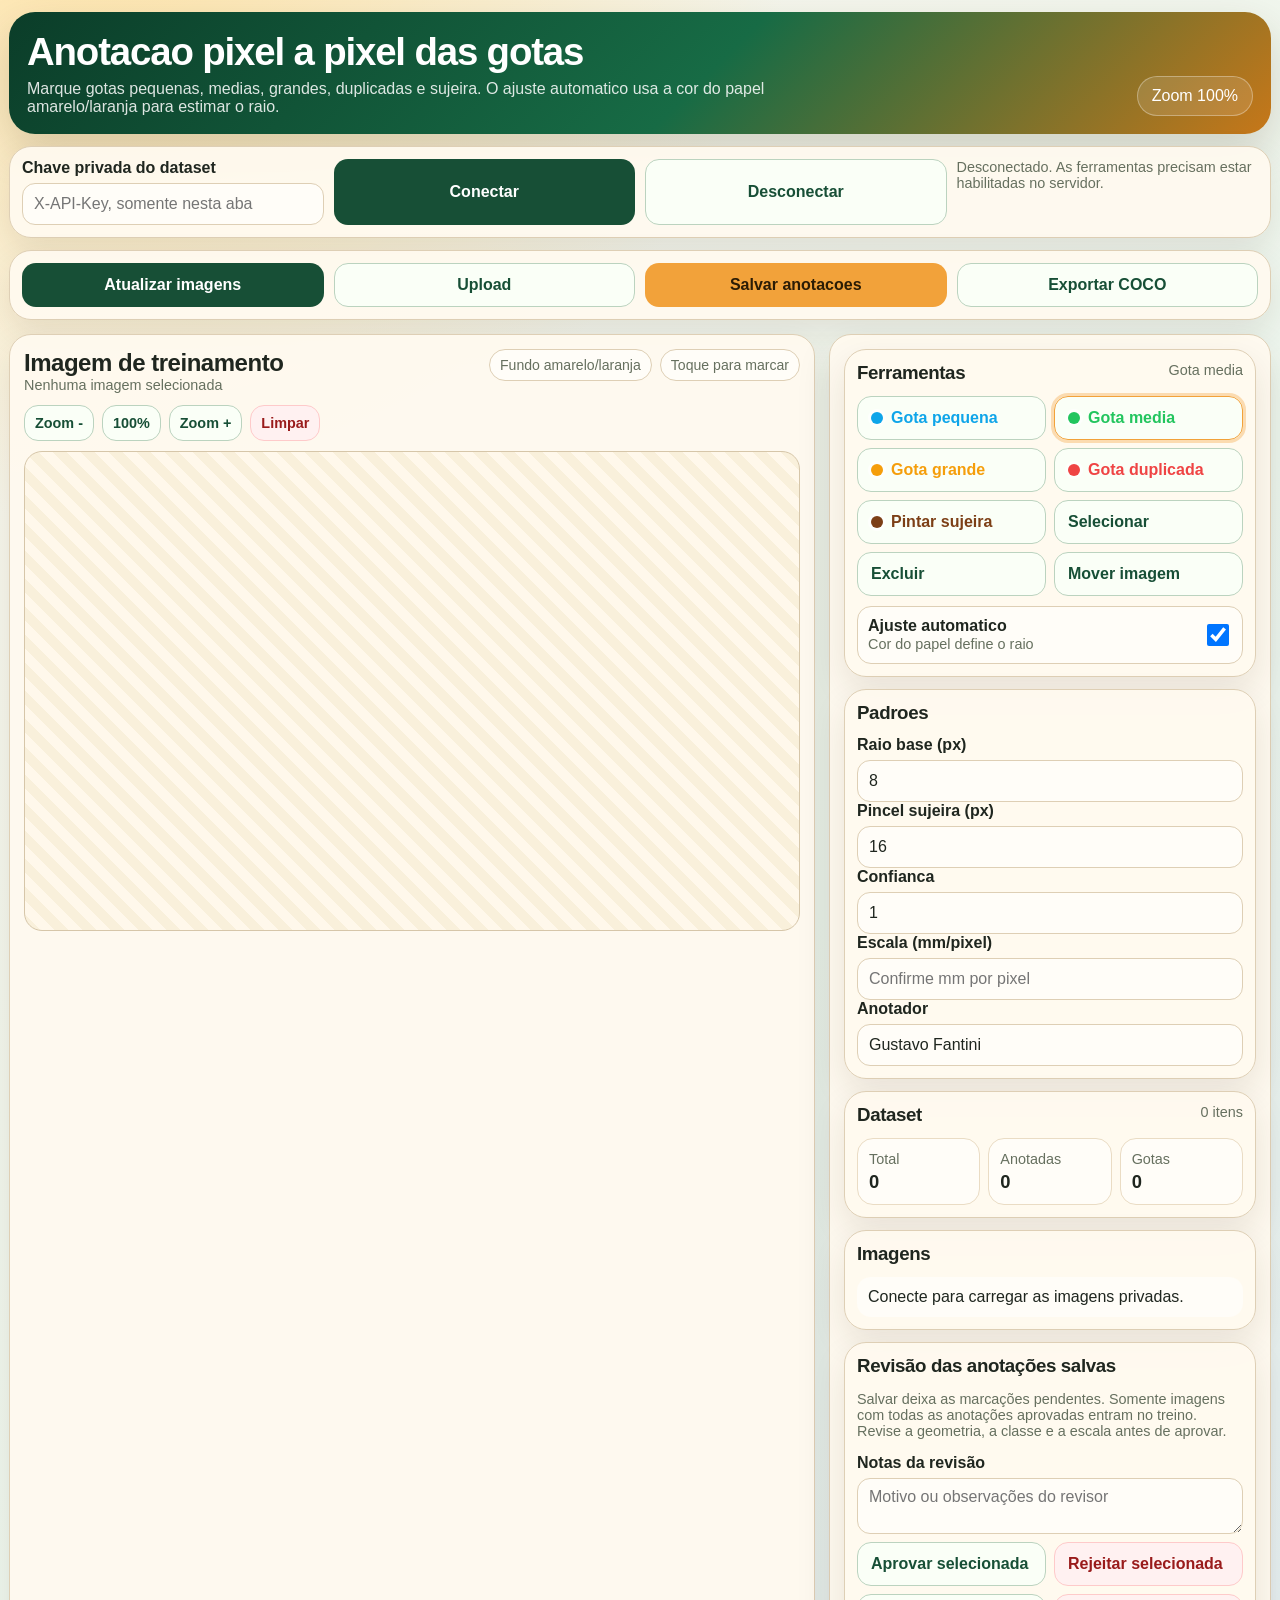
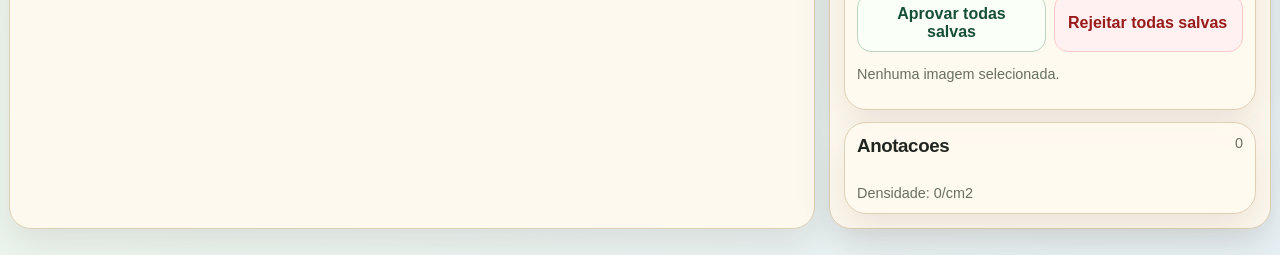
<file: app/static/annotation.html>
﻿<!DOCTYPE html>
<html lang="pt-BR">
<head>
  <meta charset="UTF-8">
  <meta name="viewport" content="width=device-width, initial-scale=1, viewport-fit=cover">
  <meta name="theme-color" content="#174f36">
  <title>Anotacoes de gotas | SIOPA</title>
  <style>
    :root{--bg:#f5efe2;--ink:#1f261f;--muted:#66705f;--card:#fffaf0;--line:#decfb5;--leaf:#174f36;--sun:#f2a23a;--small:#0ea5e9;--medium:#22c55e;--large:#f59e0b;--double:#ef4444;--dirt:#7c3f16}
    *{box-sizing:border-box} body{margin:0;color:var(--ink);font-family:"Bahnschrift","Trebuchet MS",sans-serif;background:radial-gradient(circle at 8% -10%,#ffe2a0 0,transparent 30%),linear-gradient(135deg,#fbf6eb 0,#edf6ee 55%,#e7f0f4 100%)}
    button,input,select,textarea{font:inherit}.shell{width:min(1420px,calc(100% - 18px));margin:auto;padding:12px 0 26px}
    .hero{display:grid;gap:12px;grid-template-columns:minmax(0,1fr) auto;align-items:end;padding:18px;color:#fff;border-radius:26px;background:linear-gradient(135deg,#0b3d29,#176b45 55%,#c77719);box-shadow:0 18px 44px rgba(61,43,12,.18)}
    .hero h1{margin:0;font-size:clamp(1.5rem,3vw,2.5rem);letter-spacing:-.03em}.hero p{margin:6px 0 0;color:rgba(255,255,255,.86);max-width:800px}.badge{padding:10px 14px;border:1px solid rgba(255,255,255,.32);border-radius:999px;background:rgba(255,255,255,.12);white-space:nowrap}
    .toolbar,.viewer,.panel,.card,.modal-card{background:rgba(255,250,240,.94);border:1px solid var(--line);border-radius:22px;box-shadow:0 14px 34px rgba(57,43,16,.10)}
    .toolbar{margin-top:12px;padding:12px;display:grid;gap:10px;grid-template-columns:repeat(4,minmax(130px,1fr))}.workspace{display:grid;grid-template-columns:minmax(0,1.55fr) minmax(340px,.85fr);gap:14px;margin-top:14px}.viewer,.panel{padding:14px}.panel{display:grid;gap:12px;align-content:start}
    .head{display:flex;justify-content:space-between;gap:10px;align-items:flex-start;flex-wrap:wrap;margin-bottom:12px}h2,h3{margin:0;letter-spacing:-.02em}.hint{color:var(--muted);font-size:.9rem}
    .btn{min-height:44px;border:1px solid transparent;border-radius:14px;padding:10px 13px;cursor:pointer;font-weight:800;display:inline-flex;align-items:center;justify-content:center;gap:8px}.primary{background:var(--leaf);color:#fff}.accent{background:var(--sun);color:#2b1c05}.ghost{color:var(--leaf);border-color:#bbd3bf;background:#fafff7}.danger{color:#991b1b;border-color:#fecaca;background:#fff1f1}.btn.active{outline:3px solid rgba(242,162,58,.35);border-color:var(--sun)}.small{min-height:36px;padding:8px 10px;font-size:.9rem}
    .field{display:grid;gap:6px}.field label{font-weight:800}.field input,.field textarea{width:100%;min-height:42px;border:1px solid var(--line);border-radius:13px;padding:9px 11px;background:#fffdf8;color:var(--ink)}textarea{min-height:82px;resize:vertical}
    .canvas-shell{position:relative;overflow:auto;border:1px solid #d6c6a9;border-radius:18px;min-height:480px;max-height:72vh;background:linear-gradient(45deg,#f9f0db 25%,#fff8eb 25%,#fff8eb 50%,#f9f0db 50%,#f9f0db 75%,#fff8eb 75%);background-size:28px 28px}canvas{display:block;max-width:none;touch-action:none}
    .tool-grid{display:grid;grid-template-columns:repeat(2,minmax(0,1fr));gap:8px}.tool-grid .btn{justify-content:flex-start}.dot{width:12px;height:12px;border-radius:999px;background:currentColor;box-shadow:0 0 0 3px rgba(255,255,255,.7)}
    .chips{display:flex;gap:8px;flex-wrap:wrap}.chip{border:1px solid var(--line);border-radius:999px;padding:7px 10px;background:#fffdf8;color:var(--muted);font-size:.88rem}.stats{display:grid;grid-template-columns:repeat(3,minmax(0,1fr));gap:8px}.stat{padding:11px;border-radius:16px;border:1px solid #eadcc4;background:#fffdf8}.stat strong{display:block;margin-top:3px;font-size:1.15rem}
    .list{display:grid;gap:8px;max-height:280px;overflow:auto}.row{padding:10px;border:1px solid transparent;border-radius:14px;background:#fffdf8;cursor:pointer}.row.active{border-color:#e2a435;background:#fff3d8}
    .msg{display:none;margin:0 0 12px;padding:12px;border-radius:14px;border:1px solid}.msg.success{display:block;color:#14532d;background:#f0fdf4;border-color:#bbf7d0}.msg.error{display:block;color:#991b1b;background:#fff1f1;border-color:#fecaca}.toggle{display:flex;align-items:center;justify-content:space-between;gap:10px;padding:10px;border:1px solid var(--line);border-radius:14px;background:#fffdf8}.toggle input{width:22px;height:22px}
    .modal{position:fixed;inset:0;display:none;align-items:center;justify-content:center;padding:14px;background:rgba(24,30,24,.46);z-index:20}.modal.open{display:flex}.modal-card{width:min(560px,100%);padding:16px}
    @media(max-width:1040px){.workspace{grid-template-columns:1fr}.canvas-shell{max-height:none}}@media(max-width:700px){.shell{width:min(100% - 10px,100%)}.hero{grid-template-columns:1fr;border-radius:18px}.toolbar{grid-template-columns:1fr 1fr}.stats{grid-template-columns:1fr 1fr}.tool-grid{grid-template-columns:1fr}.viewer,.panel,.toolbar{border-radius:18px}}
  </style>
</head>
<body>
  <main class="shell">
    <section class="hero">
      <div><h1>Anotacao pixel a pixel das gotas</h1><p>Marque gotas pequenas, medias, grandes, duplicadas e sujeira. O ajuste automatico usa a cor do papel amarelo/laranja para estimar o raio.</p></div>
      <span class="badge" id="zoomLabel">Zoom 100%</span>
    </section>
    <section class="toolbar" aria-label="Acesso privado ao dataset">
      <div class="field"><label for="adminApiKey">Chave privada do dataset</label><input id="adminApiKey" type="password" autocomplete="off" placeholder="X-API-Key, somente nesta aba"></div>
      <button class="btn primary" id="connectBtn" type="button">Conectar</button>
      <button class="btn ghost" id="disconnectBtn" type="button" disabled>Desconectar</button>
      <div class="hint" id="connectionStatus" role="status" aria-live="polite">Desconectado. As ferramentas precisam estar habilitadas no servidor.</div>
    </section>
    <section class="toolbar">
      <button class="btn primary" id="reloadImagesBtn" type="button">Atualizar imagens</button>
      <button class="btn ghost" id="openUploadBtn" type="button">Upload</button>
      <button class="btn accent" id="saveBtn" type="button">Salvar anotacoes</button>
      <button class="btn ghost" id="exportBtn" type="button">Exportar COCO</button>
    </section>
    <div class="workspace">
      <section class="viewer">
        <div class="head"><div><h2>Imagem de treinamento</h2><div class="hint" id="imageInfo">Nenhuma imagem selecionada</div></div><div class="chips"><span class="chip">Fundo amarelo/laranja</span><span class="chip" id="pointHint">Toque para marcar</span></div></div>
        <div id="messageBox" class="msg"></div>
        <div class="chips" style="margin-bottom:10px"><button class="btn small ghost" id="zoomOutBtn" type="button">Zoom -</button><button class="btn small ghost" id="zoomResetBtn" type="button">100%</button><button class="btn small ghost" id="zoomInBtn" type="button">Zoom +</button><button class="btn small danger" id="clearBtn" type="button">Limpar</button></div>
        <div class="canvas-shell" id="canvasWrap"><canvas id="annotationCanvas"></canvas></div>
        <canvas id="sourceCanvas" style="display:none"></canvas>
      </section>
      <aside class="panel">
        <section class="card" style="padding:12px">
          <div class="head"><h3>Ferramentas</h3><span class="hint" id="activeToolLabel">Gota media</span></div>
          <div class="tool-grid" id="toolGrid">
            <button class="btn ghost" data-tool="droplet_small" type="button" style="color:var(--small)"><span class="dot"></span>Gota pequena</button>
            <button class="btn ghost active" data-tool="droplet_medium" type="button" style="color:var(--medium)"><span class="dot"></span>Gota media</button>
            <button class="btn ghost" data-tool="droplet_large" type="button" style="color:var(--large)"><span class="dot"></span>Gota grande</button>
            <button class="btn ghost" data-tool="droplet_duplicate" type="button" style="color:var(--double)"><span class="dot"></span>Gota duplicada</button>
            <button class="btn ghost" data-tool="dirt" type="button" style="color:var(--dirt)"><span class="dot"></span>Pintar sujeira</button>
            <button class="btn ghost" data-tool="select" type="button">Selecionar</button>
            <button class="btn ghost" data-tool="delete" type="button">Excluir</button>
            <button class="btn ghost" data-tool="pan" type="button">Mover imagem</button>
          </div>
          <div class="toggle" style="margin-top:10px"><span><strong>Ajuste automatico</strong><br><span class="hint">Cor do papel define o raio</span></span><input id="autoAdjust" type="checkbox" checked></div>
        </section>
        <section class="card" style="padding:12px">
          <div class="head"><h3>Padroes</h3></div>
          <div class="field"><label for="presetRadius">Raio base (px)</label><input id="presetRadius" type="number" min="1" max="80" value="8"></div>
          <div class="field"><label for="brushRadius">Pincel sujeira (px)</label><input id="brushRadius" type="number" min="3" max="90" value="16"></div>
          <div class="field"><label for="confidenceValue">Confianca</label><input id="confidenceValue" type="number" min="0" max="1" step="0.05" value="1"></div>
          <div class="field"><label for="pixelScale">Escala (mm/pixel)</label><input id="pixelScale" type="number" min="0.000001" step="any" placeholder="Confirme mm por pixel"></div>
          <div class="field"><label for="annotatorName">Anotador</label><input id="annotatorName" type="text" value="Gustavo Fantini"></div>
        </section>
        <section class="card" style="padding:12px">
          <div class="head"><h3>Dataset</h3><span class="hint" id="selectedImageCount">0 itens</span></div>
          <div class="stats"><div class="stat"><span class="hint">Total</span><strong id="totalImages">0</strong></div><div class="stat"><span class="hint">Anotadas</span><strong id="annotatedImages">0</strong></div><div class="stat"><span class="hint">Gotas</span><strong id="dropletCount">0</strong></div></div>
        </section>
        <section class="card" style="padding:12px"><div class="head"><h3>Imagens</h3></div><div class="list" id="imageList"></div></section>
        <section class="card" style="padding:12px">
          <h3>Revisão das anotações salvas</h3>
          <p class="hint">Salvar deixa as marcações pendentes. Somente imagens com todas as anotações aprovadas entram no treino. Revise a geometria, a classe e a escala antes de aprovar.</p>
          <div class="field"><label for="reviewNotes">Notas da revisão</label><textarea id="reviewNotes" placeholder="Motivo ou observações do revisor"></textarea></div>
          <div class="tool-grid" style="margin-top:8px">
            <button class="btn ghost" id="approveSelectedBtn" type="button">Aprovar selecionada</button>
            <button class="btn danger" id="rejectSelectedBtn" type="button">Rejeitar selecionada</button>
            <button class="btn ghost" id="approveAllBtn" type="button">Aprovar todas salvas</button>
            <button class="btn danger" id="rejectAllBtn" type="button">Rejeitar todas salvas</button>
          </div><p class="hint" id="reviewStatus">Nenhuma imagem selecionada.</p>
        </section>
        <section class="card" style="padding:12px"><div class="head"><h3>Anotacoes</h3><span class="hint" id="annotationCount">0</span></div><div class="chips" id="typeSummary" style="margin-bottom:8px"></div><div class="list" id="annotationList"></div><div class="hint" id="densityText" style="margin-top:8px">Densidade: 0/cm2</div></section>
      </aside>
    </div>
  </main>
  <div class="modal" id="uploadModal"><div class="modal-card"><div class="head"><h3>Upload para treinamento</h3><button class="btn ghost" type="button" id="closeUploadBtn">Fechar</button></div><div class="field"><label for="uploadFile">Arquivo</label><input id="uploadFile" type="file" accept="image/*"></div><div class="field"><label for="originalFilename">Nome original</label><input id="originalFilename" type="text" placeholder="Nome do arquivo"></div><div class="field"><label for="uploadNotes">Notas</label><textarea id="uploadNotes" placeholder="Ex.: papel amarelo, bico, pressao, cultura"></textarea></div><div class="chips" style="margin-top:12px"><button class="btn primary" id="confirmUploadBtn" type="button">Enviar imagem</button></div></div></div>
  <script>
    const appBase=window.location.pathname.replace(/\/static\/.*$/,'').replace(/\/$/,'');
    const apiBase=`${appBase}/api/v1`,canvas=document.getElementById('annotationCanvas'),ctx=canvas.getContext('2d'),sourceCanvas=document.getElementById('sourceCanvas'),sourceCtx=sourceCanvas.getContext('2d',{willReadFrequently:true}),canvasWrap=document.getElementById('canvasWrap'),messageBox=document.getElementById('messageBox'),uploadModal=document.getElementById('uploadModal');
    const TOOLS={droplet_small:{label:'Gota pequena',type:'droplet',size:'small',radius:4,min:2,max:7,color:'#0ea5e9'},droplet_medium:{label:'Gota media',type:'droplet',size:'medium',radius:8,min:5,max:13,color:'#22c55e'},droplet_large:{label:'Gota grande',type:'droplet',size:'large',radius:16,min:10,max:32,color:'#f59e0b'},droplet_duplicate:{label:'Gota duplicada',type:'droplet_duplicate',size:null,radius:12,min:5,max:36,color:'#ef4444'},dirt:{label:'Sujeira',type:'dirt',size:null,radius:16,min:4,max:90,color:'#7c3f16'},select:{label:'Selecionar',color:'#256d85'},delete:{label:'Excluir',color:'#991b1b'},pan:{label:'Mover imagem',color:'#1f261f'}};
    const state={images:[],currentImage:null,image:null,annotations:[],selectedId:null,scale:1,tool:'droplet_medium',drawing:false,panStart:null,lastBrush:null,adminKey:'',connected:false,dirty:false,imageUrl:null,requestId:0,busy:false};
    const clamp=(v,min,max)=>Math.max(min,Math.min(max,v)); const median=values=>{const s=values.filter(Number.isFinite).sort((a,b)=>a-b);return s.length?s[Math.floor(s.length/2)]:0};
    function showMessage(text,type='success'){messageBox.textContent=text;messageBox.className=`msg ${type}`} function clearMessage(){messageBox.textContent='';messageBox.className='msg'}
    async function authFetch(url, options={}) {
      if (!state.adminKey) throw new Error('Conecte com a chave privada antes de acessar o dataset.');
      const headers = new Headers(options.headers || {});
      headers.set('X-API-Key', state.adminKey);
      return fetch(url, {...options, headers, cache:'no-store', credentials:'same-origin', redirect:'error'});
    }
    async function fetchJson(url, options={}) {
      const response = await authFetch(url, options);
      const text = await response.text();
      let data = {};
      try { data = text ? JSON.parse(text) : {}; } catch (_) { throw new Error(`Resposta inválida do servidor (${response.status}).`); }
      if (!response.ok) {
        const detail = data.detail || data.message || `Falha na requisição (${response.status}).`;
        throw new Error(typeof detail === 'string' ? detail : JSON.stringify(detail));
      }
      return data;
    }
    function updateAccess() {
      ['reloadImagesBtn','openUploadBtn','saveBtn','exportBtn','confirmUploadBtn','approveSelectedBtn','rejectSelectedBtn','approveAllBtn','rejectAllBtn'].forEach(id => {
        document.getElementById(id).disabled = !state.connected || state.busy;
      });
      document.getElementById('disconnectBtn').disabled = !state.connected || state.busy;
      document.querySelectorAll('#imageList button,#annotationList button').forEach(button=>button.disabled=state.busy);
    }
    async function connectDataset() {
      if(state.dirty && !confirm('Descartar alterações locais e reconectar?'))return;
      const button = document.getElementById('connectBtn');
      const key = document.getElementById('adminApiKey').value.trim();
      if (!key) { showMessage('Informe a chave privada do dataset.','error'); return; }
      state.adminKey = key;
      document.getElementById('adminApiKey').value = '';
      button.disabled = true; button.textContent = 'Conectando…';
      try {
        await loadImages(); state.connected = true; renderImageList(); updateAccess();
        document.getElementById('connectionStatus').textContent = 'Conectado. Chave mantida somente na memória desta aba.';
        showMessage('Acesso privado conectado. Selecione uma imagem para anotar ou revisar.');
      } catch (error) {
        disconnectDataset(); showMessage(error.message,'error');
      } finally { button.disabled = false; button.textContent = 'Conectar'; }
    }
    function disconnectDataset() {
      state.adminKey = ''; state.connected = false; state.images = []; state.annotations = [];
      state.currentImage = null; state.image = null; state.selectedId = null; state.dirty = false; state.requestId++;
      if (state.imageUrl) URL.revokeObjectURL(state.imageUrl);
      state.imageUrl = null;
      document.getElementById('adminApiKey').value = '';
      document.getElementById('pixelScale').value = '';
      document.getElementById('imageInfo').textContent = 'Nenhuma imagem selecionada';
      document.getElementById('connectionStatus').textContent = 'Desconectado. A chave foi descartada.';
      renderImageList(); renderAnnotationList(); renderCanvas(); updateAccess();
    }
    function setZoom(v){state.scale=clamp(v,.25,6);canvas.style.width=`${canvas.width*state.scale}px`;canvas.style.height=`${canvas.height*state.scale}px`;document.getElementById('zoomLabel').textContent=`Zoom ${Math.round(state.scale*100)}%`}
    function getCanvasPoint(e){const r=canvas.getBoundingClientRect();return{x:((e.clientX-r.left)/r.width)*canvas.width,y:((e.clientY-r.top)/r.height)*canvas.height}}
    function annotationAt(x,y){for(let i=state.annotations.length-1;i>=0;i--){const a=state.annotations[i];if(Math.hypot(a.x-x,a.y-y)<=Math.max(a.radius,8))return a}return null}
    function currentTool(){return TOOLS[state.tool]||TOOLS.droplet_medium} function selectTool(name){state.tool=name;document.querySelectorAll('[data-tool]').forEach(b=>b.classList.toggle('active',b.dataset.tool===name));document.getElementById('activeToolLabel').textContent=currentTool().label;if(TOOLS[name]?.radius)document.getElementById('presetRadius').value=TOOLS[name].radius}
    function className(a){if(a.annotation_type==='dirt')return'Sujeira';if(a.annotation_type==='droplet_duplicate')return'Duplicada';return`Gota ${{small:'Pequena',medium:'Media',large:'Grande'}[a.droplet_size_class]||'Media'}`}
    function colorFor(a){if(a.annotation_type==='dirt')return TOOLS.dirt.color;if(a.annotation_type==='droplet_duplicate')return TOOLS.droplet_duplicate.color;return TOOLS[`droplet_${a.droplet_size_class||'medium'}`]?.color||TOOLS.droplet_medium.color}
    function renderCanvas(){ctx.clearRect(0,0,canvas.width,canvas.height);if(!state.image)return;ctx.drawImage(state.image,0,0,canvas.width,canvas.height);state.annotations.forEach((a,i)=>{const c=colorFor(a);ctx.save();ctx.globalAlpha=a.annotation_type==='dirt'?0.28:0.95;ctx.beginPath();ctx.arc(a.x,a.y,a.radius,0,Math.PI*2);if(a.annotation_type==='dirt'){ctx.fillStyle=c;ctx.fill()}ctx.strokeStyle=state.selectedId===a.id?'#111827':c;ctx.lineWidth=state.selectedId===a.id?4:2;ctx.setLineDash(a.annotation_type==='droplet_duplicate'?[7,4]:[]);ctx.stroke();ctx.setLineDash([]);ctx.globalAlpha=1;ctx.beginPath();ctx.arc(a.x,a.y,2.5,0,Math.PI*2);ctx.fillStyle=c;ctx.fill();if(state.scale>.45&&a.annotation_type!=='dirt'){ctx.font='12px Bahnschrift, sans-serif';ctx.fillStyle='#1f261f';ctx.fillText(String(i+1),a.x+a.radius+4,a.y-4)}ctx.restore()})}
    function renderStats(){const total=state.images.length,annotated=state.images.filter(i=>i.is_annotated).length,droplets=state.annotations.filter(a=>a.annotation_type==='droplet').length;document.getElementById('totalImages').textContent=total;document.getElementById('annotatedImages').textContent=annotated;document.getElementById('dropletCount').textContent=droplets;document.getElementById('selectedImageCount').textContent=`${total} itens`}
    function renderImageList() {
      const list = document.getElementById('imageList'); list.replaceChildren();
      if (!state.images.length) { const row=document.createElement('div'); row.className='row'; row.textContent=state.connected?'Nenhuma imagem no dataset.':'Conecte para carregar as imagens privadas.'; list.append(row); return; }
      for (const image of state.images) {
        const row=document.createElement('button'); row.type='button'; row.className=`row ${state.currentImage?.id===image.id?'active':''}`;
        const title=document.createElement('strong'); title.textContent=image.original_filename || image.filename || 'Imagem';
        const detail=document.createElement('div'); detail.className='hint';
        detail.textContent=`${image.size} · ${image.annotation_count ?? 0} anotações · ${image.is_validated?'revisada para treino':image.is_annotated?'aguarda revisão':'sem anotações'}`;
        row.append(title,detail); row.addEventListener('click',()=>selectImage(image.id).catch(error=>showMessage(error.message,'error'))); list.append(row);
      }
    }
    function renderAnnotationList() {
      const list=document.getElementById('annotationList'), summary=document.getElementById('typeSummary');
      list.replaceChildren(); summary.replaceChildren();
      const counts=state.annotations.reduce((map,annotation)=>(map[className(annotation)]=(map[className(annotation)]||0)+1,map),{});
      document.getElementById('annotationCount').textContent=state.annotations.length;
      for (const [name,count] of Object.entries(counts)) { const chip=document.createElement('span'); chip.className='chip'; chip.textContent=`${name}: ${count}`; summary.append(chip); }
      if (!state.annotations.length) { const row=document.createElement('div'); row.className='row'; row.textContent='Nenhuma anotação.'; list.append(row); }
      for (const [index,annotation] of state.annotations.entries()) {
        const row=document.createElement('button'); row.type='button'; row.className=`row ${state.selectedId===annotation.id?'active':''}`;
        const title=document.createElement('strong'); title.textContent=`${index+1}. ${className(annotation)}`;
        const detail=document.createElement('div'); detail.className='hint';
        const status=({approved:'aprovada',rejected:'rejeitada',pending:'pendente'})[annotation.review_status] || 'não salva';
        detail.textContent=`x ${Math.round(annotation.x)}, y ${Math.round(annotation.y)} · raio ${Number(annotation.radius).toFixed(1)} px · ${Math.round((annotation.confidence ?? 1)*100)}% · ${status}`;
        row.append(title,detail); row.addEventListener('click',()=>{state.selectedId=annotation.id; renderAnnotationList(); renderCanvas();}); list.append(row);
      }
      const approved=state.annotations.filter(annotation=>annotation.review_status==='approved').length;
      document.getElementById('reviewStatus').textContent=state.dirty?'Há alterações locais: salve antes de revisar.':state.currentImage?`${approved}/${state.annotations.length} aprovadas. ${state.currentImage.is_validated?'Imagem revisada para treino.':'Imagem ainda não validada para treino.'}`:'Nenhuma imagem selecionada.';
      updateDensity(); renderStats();
    }
    function physicalScale() {
      const value=Number(document.getElementById('pixelScale').value);
      return Number.isFinite(value) && value>0 ? value : null;
    }
    function updateDensity() {
      const scale=physicalScale();
      if (!state.currentImage || !scale) { document.getElementById('densityText').textContent='Densidade física indisponível: confirme uma escala positiva em mm/pixel.'; return; }
      const area=state.currentImage.image_width*state.currentImage.image_height*scale*scale/100;
      const drops=state.annotations.filter(annotation=>annotation.annotation_type==='droplet').length;
      document.getElementById('densityText').textContent=`Densidade anotada: ${(drops/area).toFixed(1)}/cm² (manchas marcadas, sem correção de espalhamento)`;
    }
    function getPixel(x,y){x=clamp(Math.round(x),0,sourceCanvas.width-1);y=clamp(Math.round(y),0,sourceCanvas.height-1);const d=sourceCtx.getImageData(x,y,1,1).data;return[d[0],d[1],d[2]]} function colorDistance(a,b){return Math.hypot(a[0]-b[0],a[1]-b[1],a[2]-b[2])}
    function sampleRing(x,y,r,count=40){const colors=[];for(let i=0;i<count;i++){const a=Math.PI*2*i/count;colors.push(getPixel(x+Math.cos(a)*r,y+Math.sin(a)*r))}return[0,1,2].map(ch=>median(colors.map(c=>c[ch])))}
    function estimateRadiusFromColor(x,y,base,tool){if(!sourceCanvas.width)return{radius:base,profile:{method:'fallback'}};const max=clamp(Math.max(tool.max||base*2,base+4),tool.min||1,Math.max(tool.max||80,base)),bg=sampleRing(x,y,clamp(max*1.45,base+5,Math.max(sourceCanvas.width,sourceCanvas.height)),48),center=sampleRing(x,y,1.5,10),delta=colorDistance(center,bg),threshold=clamp(delta*.34,18,58),hits=[];for(let i=0;i<48;i++){const ang=Math.PI*2*i/48;let last=0,miss=0;for(let r=1;r<=max;r++){const p=getPixel(x+Math.cos(ang)*r,y+Math.sin(ang)*r);if(colorDistance(p,bg)>=threshold){last=r;miss=0}else if(last>0&&++miss>=2)break}if(last>0)hits.push(last)}return{radius:clamp(median(hits)||base,tool.min||1,tool.max||80),profile:{method:'radial_rgb_background',background_rgb:bg.map(Math.round),center_rgb:center.map(Math.round),threshold:Math.round(threshold),color_delta:Math.round(delta),samples:hits.length}}}
    function buildAnnotation(p,toolName){const tool=TOOLS[toolName],base=toolName==='dirt'?Number(document.getElementById('brushRadius').value||tool.radius):Number(document.getElementById('presetRadius').value||tool.radius);let radius=clamp(base,tool.min||1,tool.max||90),auto=false,profile=null;if(document.getElementById('autoAdjust').checked&&tool.type!=='dirt'){const e=estimateRadiusFromColor(p.x,p.y,radius,tool);radius=e.radius;profile=e.profile;auto=true}else if(sourceCanvas.width)profile={method:'manual',center_rgb:getPixel(p.x,p.y)};return{id:Date.now()+Math.random(),x:p.x,y:p.y,radius,confidence:document.getElementById('confidenceValue').value===''?1:Number(document.getElementById('confidenceValue').value),annotation_type:tool.type,droplet_size_class:tool.size,shape_type:'circle',color_profile:profile,auto_adjusted_radius:auto,source_tool:toolName,is_overlapping:tool.type==='droplet_duplicate'}}
    function addAnnotation(p,toolName=state.tool){state.dirty=true;state.annotations.push(buildAnnotation(p,toolName));state.selectedId=state.annotations[state.annotations.length-1].id;renderAnnotationList();renderCanvas()} function brushDirt(p){const r=Number(document.getElementById('brushRadius').value||16);if(state.lastBrush&&Math.hypot(state.lastBrush.x-p.x,state.lastBrush.y-p.y)<r*.55)return;state.lastBrush=p;addAnnotation(p,'dirt')}
    async function loadImages() {
      const images=[]; let skip=0;
      while (true) {
        const data=await fetchJson(`${apiBase}/dataset/images?limit=100&skip=${skip}`);
        images.push(...(data.images || []));
        if (!data.images?.length || images.length>=data.total) break;
        skip+=data.images.length;
      }
      state.images=images; renderImageList(); renderStats();
    }
    async function selectImage(id, discard=false) {
      if (state.dirty && !discard && !confirm('Descartar alterações locais ainda não salvas?')) return;
      const record=state.images.find(image=>image.id===id);
      if (!record) return;
      const requestId=++state.requestId;
      const response=await authFetch(`${apiBase}/dataset/image/${id}`);
      if (!response.ok) throw new Error(`Não foi possível carregar a imagem privada (${response.status}).`);
      const url=URL.createObjectURL(await response.blob());
      try {
        const image=await new Promise((resolve,reject)=>{const item=new Image();item.onload=()=>resolve(item);item.onerror=()=>reject(new Error('Formato de imagem inválido.'));item.src=url;});
        const data=await fetchJson(`${apiBase}/dataset/image/${id}/annotations`);
        if (requestId!==state.requestId) { URL.revokeObjectURL(url); return; }
        if (state.imageUrl) URL.revokeObjectURL(state.imageUrl);
        state.imageUrl=url; state.image=image; state.currentImage=record; state.dirty=false;
        state.annotations=(data.annotations || []).map(annotation=>({...annotation,annotation_type:annotation.annotation_type || 'droplet',droplet_size_class:annotation.droplet_size_class || 'medium',radius:Number(annotation.radius ?? 8),confidence:annotation.confidence ?? 1,review_status:annotation.review_status || 'pending'}));
        state.selectedId=null;
        const savedScale=Number(record.pixel_to_mm_ratio);
        document.getElementById('pixelScale').value=Number.isFinite(savedScale)&&savedScale>0?String(savedScale):'';
        document.getElementById('imageInfo').textContent=`${record.original_filename} · ${record.size}`;
        canvas.width=image.naturalWidth; canvas.height=image.naturalHeight;
        sourceCanvas.width=image.naturalWidth; sourceCanvas.height=image.naturalHeight; sourceCtx.drawImage(image,0,0);
        setZoom(Math.min(1,Math.max(.25,(canvasWrap.clientWidth-18)/image.naturalWidth)));
        renderImageList(); renderAnnotationList(); renderCanvas();
      } catch (error) { URL.revokeObjectURL(url); throw error; }
    }
    async function saveAnnotations() {
      if (!state.currentImage) { showMessage('Selecione uma imagem antes de salvar.','error'); return; }
      const scale=physicalScale();
      if (!scale) { showMessage('Informe uma escala conhecida, finita e positiva em mm/pixel antes de salvar diâmetros físicos.','error'); return; }
      if(state.busy)return;state.busy=true;updateAccess();
      const button=document.getElementById('saveBtn'); button.disabled=true; button.textContent='Salvando…';
      try {
        const id=state.currentImage.id, annotator=document.getElementById('annotatorName').value.trim() || 'system';
        const body=state.annotations.map(annotation=>({x:annotation.x,y:annotation.y,radius:annotation.radius,confidence:annotation.confidence ?? 1,diameter_mm:annotation.radius*2*scale,annotation_type:annotation.annotation_type,droplet_size_class:annotation.droplet_size_class,shape_type:annotation.shape_type || 'circle',color_profile:annotation.color_profile,auto_adjusted_radius:!!annotation.auto_adjusted_radius,source_tool:annotation.source_tool,is_overlapping:annotation.is_overlapping || annotation.annotation_type==='droplet_duplicate'}));
        const query=new URLSearchParams({annotated_by:annotator,pixel_to_mm_ratio:String(scale)});
        await fetchJson(`${apiBase}/dataset/image/${id}/annotations?${query}`,{method:'POST',headers:{'Content-Type':'application/json'},body:JSON.stringify(body)});
        state.dirty=false; await loadImages(); await selectImage(id,true);
        showMessage('Anotações salvas como pendentes. Revise e aprove explicitamente antes de usar esta imagem no treinamento.');
      } catch (error) { showMessage(`Erro ao salvar: ${error.message}`,'error'); }
      finally { state.busy=false;updateAccess();button.textContent='Salvar anotacoes'; }
    }
    async function reviewAnnotations(status, all=false) {
      if (!state.currentImage || state.dirty) { showMessage('Selecione uma imagem e salve suas alterações antes de revisar.','error'); return; }
      const annotations=all?state.annotations:state.annotations.filter(annotation=>annotation.id===state.selectedId);
      if (!annotations.length) { showMessage('Selecione uma anotação salva para revisar.','error'); return; }
      if (all && !confirm(`${status==='approved'?'Aprovar':'Rejeitar'} explicitamente todas as ${annotations.length} anotações salvas desta imagem?`)) return;
      const reviewer=document.getElementById('annotatorName').value.trim();
      if (!reviewer) { showMessage('Informe o nome do revisor no campo Anotador.','error'); return; }
      if(state.busy)return;state.busy=true;updateAccess();
      const id=state.currentImage.id; let completed=0;
      ['approveSelectedBtn','rejectSelectedBtn','approveAllBtn','rejectAllBtn'].forEach(key=>document.getElementById(key).disabled=true);
      try {
        for (const annotation of annotations) {
          const form=new FormData(); form.append('status',status); form.append('reviewed_by',reviewer); form.append('notes',document.getElementById('reviewNotes').value);
          await fetchJson(`${apiBase}/dataset/annotation/${annotation.id}/review`,{method:'PUT',body:form}); completed++;
        }
        await loadImages(); await selectImage(id,true);
        showMessage(`${completed} anotação(ões) ${status==='approved'?'aprovada(s)':'rejeitada(s)'}. ${state.currentImage?.is_validated?'Todas aprovadas: imagem validada para treino.':'A imagem ainda não está validada para treino.'}`);
      } catch (error) {
        try { await loadImages(); await selectImage(id,true); } catch (_) { /* Preserve the original review error. */ }
        showMessage(`Revisão parcial: ${completed} concluída(s). ${error.message}`,'error');
      } finally { state.busy=false;updateAccess(); }
    }
    async function exportDataset(){try{const data=await fetchJson(`${apiBase}/dataset/export?format=coco`),blob=new Blob([JSON.stringify(data,null,2)],{type:'application/json'}),url=URL.createObjectURL(blob),link=document.createElement('a');link.href=url;link.download='siopa_dataset_coco.json';link.click();URL.revokeObjectURL(url)}catch(e){showMessage(`Erro ao exportar: ${e.message}`,'error')}}
    function deleteAnnotation(a){if(!a)return;state.dirty=true;state.annotations=state.annotations.filter(i=>i.id!==a.id);if(state.selectedId===a.id)state.selectedId=null;renderAnnotationList();renderCanvas()}
    function pointerDown(e){if(state.busy||!state.connected||!state.currentImage||!state.image)return;const p=getCanvasPoint(e),hit=annotationAt(p.x,p.y);state.drawing=true;if(state.tool==='pan'){state.panStart={x:e.clientX,y:e.clientY,left:canvasWrap.scrollLeft,top:canvasWrap.scrollTop};return}if(state.tool==='select'){state.selectedId=hit?hit.id:null;renderAnnotationList();renderCanvas();return}if(state.tool==='delete'){deleteAnnotation(hit);return}if(state.tool==='dirt'){state.lastBrush=null;brushDirt(p);return}addAnnotation(p)}
    function pointerMove(e){if(!state.drawing)return;if(state.tool==='pan'&&state.panStart){canvasWrap.scrollLeft=state.panStart.left-(e.clientX-state.panStart.x);canvasWrap.scrollTop=state.panStart.top-(e.clientY-state.panStart.y);return}if(state.tool==='dirt')brushDirt(getCanvasPoint(e))} function pointerUp(){state.drawing=false;state.panStart=null;state.lastBrush=null}
    function clearAnnotations(){if(state.busy||!state.currentImage)return;if(!confirm('Remover todas as marcações locais? A alteração só será enviada ao salvar.'))return;state.dirty=true;state.annotations=[];state.selectedId=null;renderAnnotationList();renderCanvas()} function openUploadModal(){uploadModal.classList.add('open')} function closeUploadModal(){uploadModal.classList.remove('open')}
    async function performUpload() {
      const button=document.getElementById('confirmUploadBtn');
      try {
        const file=document.getElementById('uploadFile').files[0];
        if (!file) throw new Error('Selecione um arquivo.');
        const scale=physicalScale();
        if (document.getElementById('pixelScale').value!=='' && !scale) throw new Error('Escala deve ser finita e positiva, ou ficar vazia quando desconhecida.');
        button.disabled=true; button.textContent='Enviando…';
        const form=new FormData(); form.append('file',file); form.append('original_filename',document.getElementById('originalFilename').value || file.name); form.append('notes',document.getElementById('uploadNotes').value); form.append('uploaded_by',document.getElementById('annotatorName').value || 'system');
        if (scale) form.append('pixel_to_mm_ratio',String(scale));
        const data=await fetchJson(`${apiBase}/dataset/upload`,{method:'POST',body:form});
        closeUploadModal(); await loadImages(); await selectImage(data.image_id);
        showMessage('Imagem enviada. Confirme sua escala e crie as anotações; a revisão virá após salvar.');
      } catch (error) { showMessage(`Erro no upload: ${error.message}`,'error'); }
      finally { button.disabled=!state.connected; button.textContent='Enviar imagem'; }
    }
    document.querySelectorAll('[data-tool]').forEach(b=>b.addEventListener('click',()=>selectTool(b.dataset.tool)));canvas.addEventListener('pointerdown',pointerDown);canvas.addEventListener('pointermove',pointerMove);window.addEventListener('pointerup',pointerUp);document.getElementById('reloadImagesBtn').addEventListener('click',()=>loadImages().catch(error=>showMessage(error.message,'error')));document.getElementById('openUploadBtn').addEventListener('click',openUploadModal);document.getElementById('closeUploadBtn').addEventListener('click',closeUploadModal);document.getElementById('confirmUploadBtn').addEventListener('click',performUpload);document.getElementById('saveBtn').addEventListener('click',saveAnnotations);document.getElementById('exportBtn').addEventListener('click',exportDataset);document.getElementById('zoomOutBtn').addEventListener('click',()=>setZoom(state.scale/1.25));document.getElementById('zoomResetBtn').addEventListener('click',()=>setZoom(1));document.getElementById('zoomInBtn').addEventListener('click',()=>setZoom(state.scale*1.25));document.getElementById('clearBtn').addEventListener('click',clearAnnotations);document.getElementById('pixelScale').addEventListener('input',()=>{if(state.currentImage)state.dirty=true;renderAnnotationList();});
    document.getElementById('connectBtn').addEventListener('click',connectDataset);
    document.getElementById('disconnectBtn').addEventListener('click',()=>{if(!state.dirty || confirm('Descartar alterações locais e desconectar?'))disconnectDataset();});
    document.getElementById('adminApiKey').addEventListener('keydown',event=>{if(event.key==='Enter')connectDataset();});
    document.getElementById('approveSelectedBtn').addEventListener('click',()=>reviewAnnotations('approved'));
    document.getElementById('rejectSelectedBtn').addEventListener('click',()=>reviewAnnotations('rejected'));
    document.getElementById('approveAllBtn').addEventListener('click',()=>reviewAnnotations('approved',true));
    document.getElementById('rejectAllBtn').addEventListener('click',()=>reviewAnnotations('rejected',true));
    window.addEventListener('beforeunload',event=>{if(state.imageUrl)URL.revokeObjectURL(state.imageUrl);if(state.dirty){event.preventDefault();event.returnValue='';}});
    selectTool('droplet_medium'); updateAccess(); renderImageList();
  </script>
</body>
</html>
</file>
